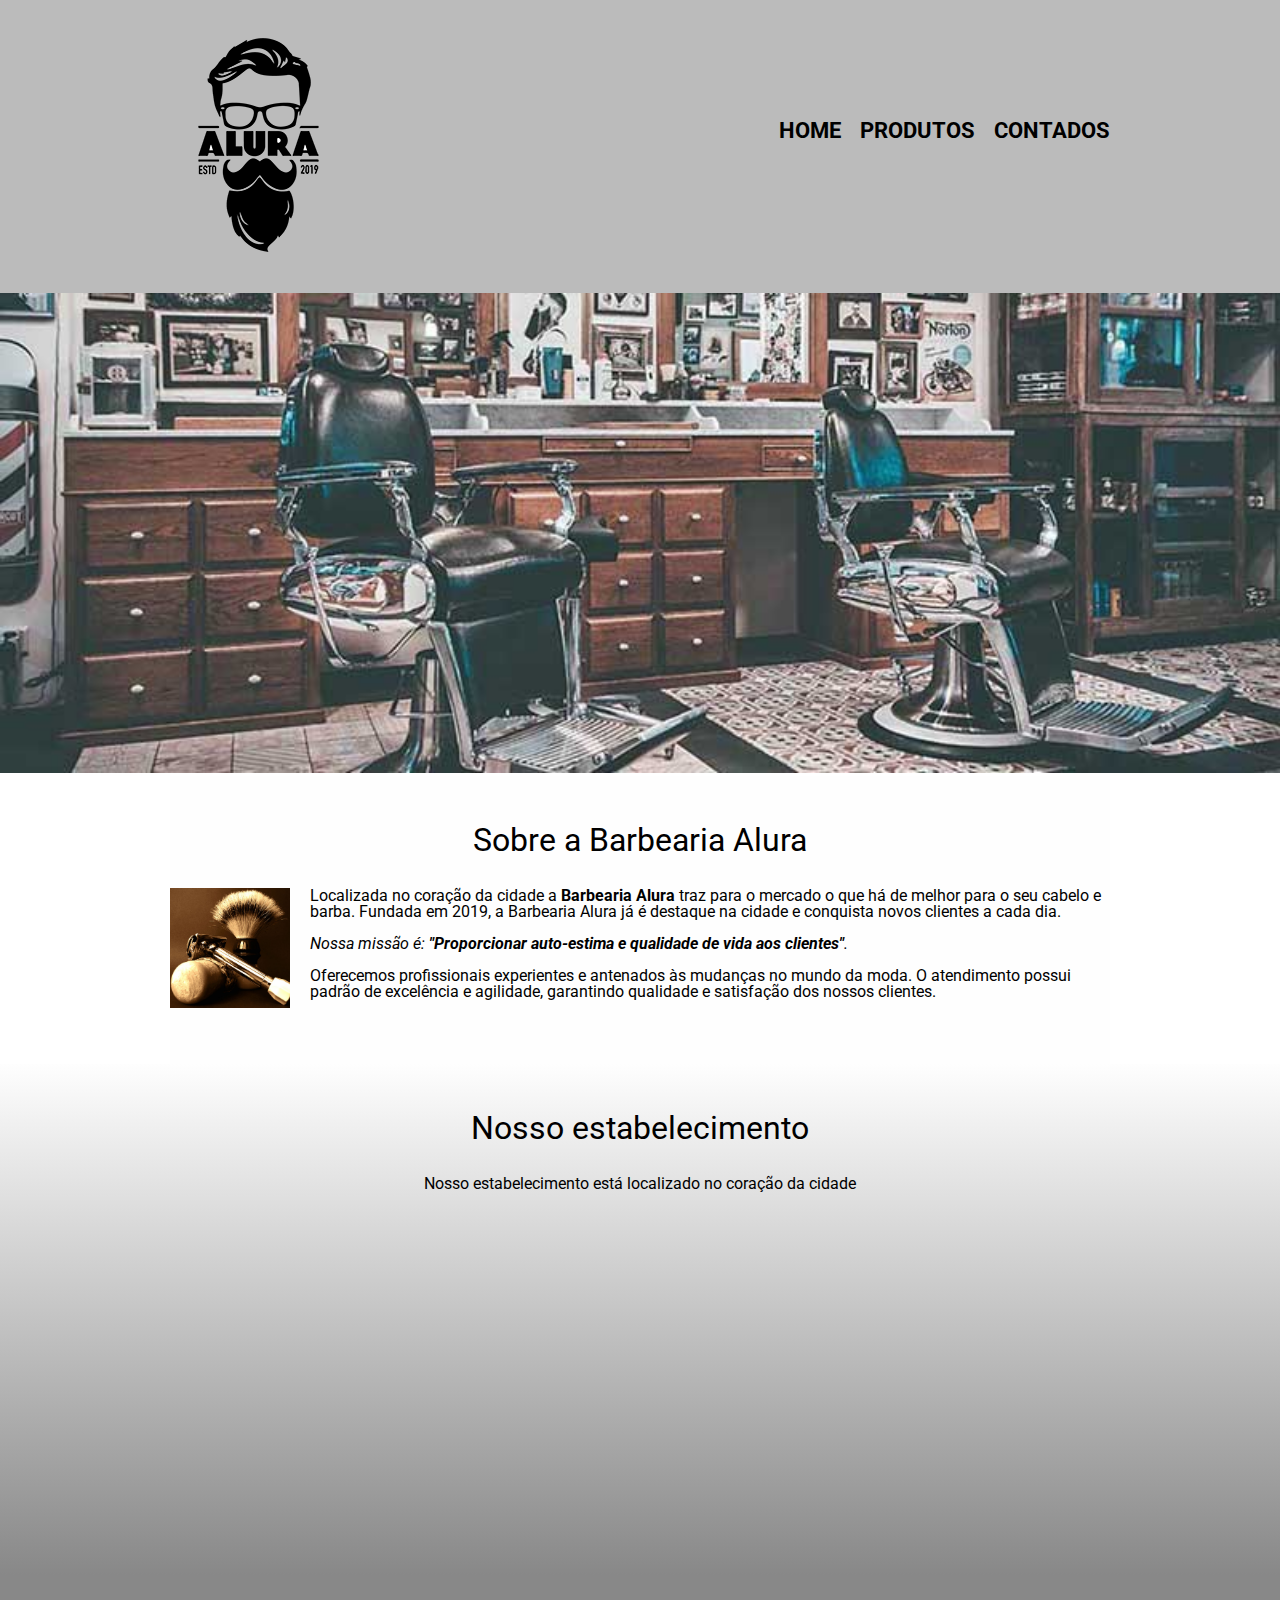
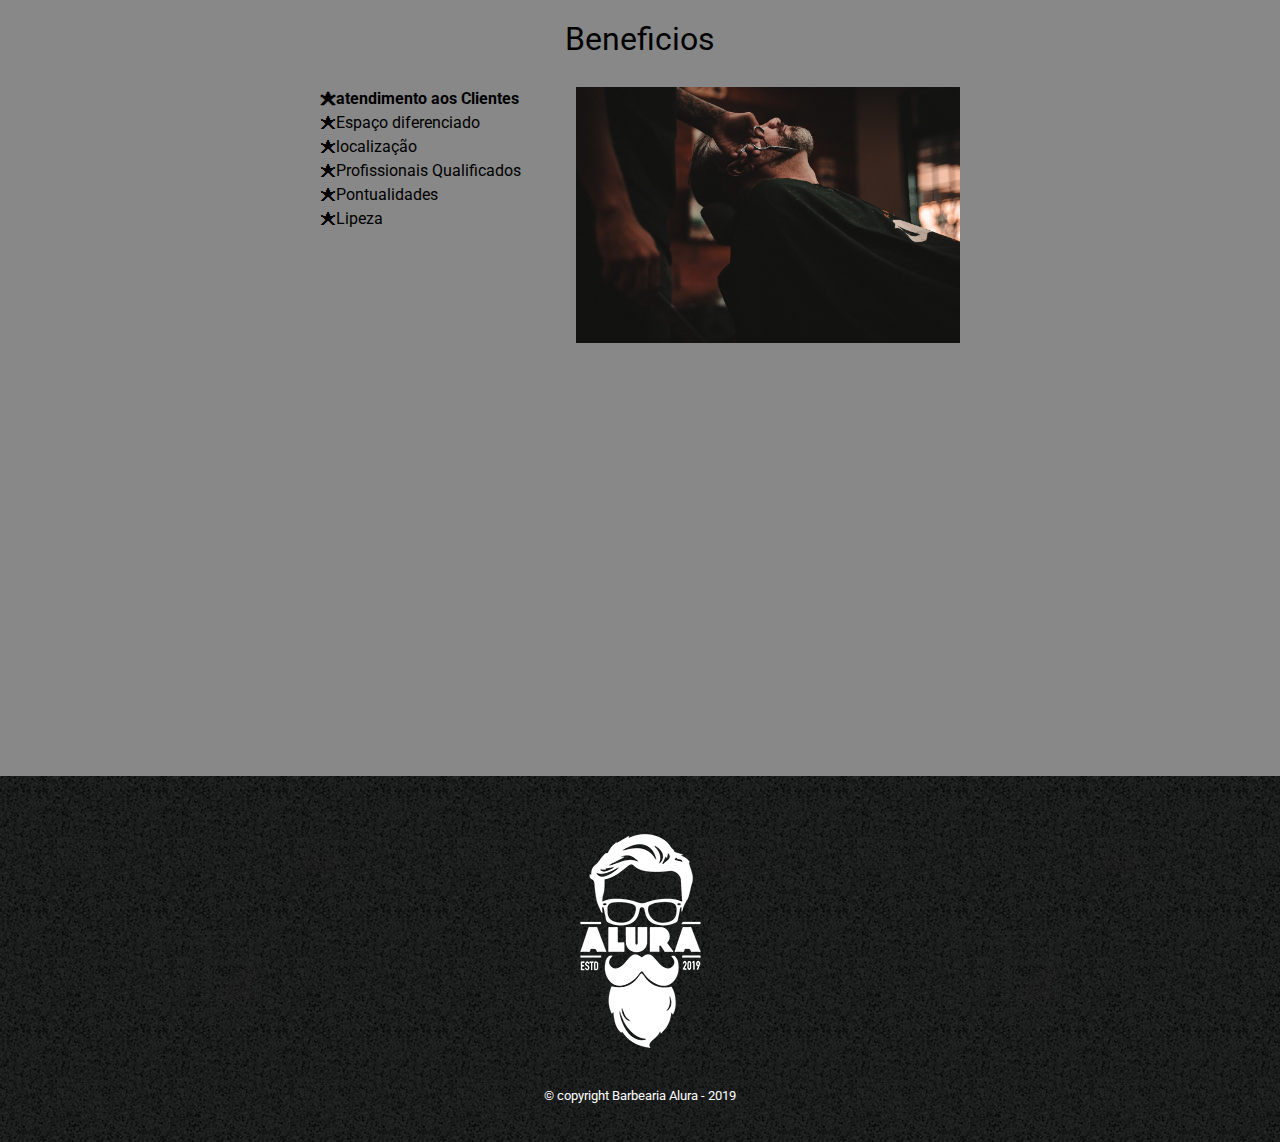
<file: index.html>
<!DOCTYPE html>
<html lang="pt-br">
<head>
    <meta charset="UTF-8">
    <meta http-equiv="X-UA-Compatible" content="IE=edge">
    <meta name="viewport" content="width=device-width, initial-scale=1.0">
    <title>Barbearia Alura</title>
    <link rel="stylesheet" href="reset.css">
    <link rel="stylesheet" href="style.css">
    <link rel="preconnect" href="https://fonts.googleapis.com">
<link rel="preconnect" href="https://fonts.gstatic.com" crossorigin>
<link href="https://fonts.googleapis.com/css2?family=Roboto:ital,wght@0,400;0,700;1,900&display=swap" rel="stylesheet">
     
</head>
<body >
    
        <header>
            <div class="caixa">
                <h1><img src="imagens (1)/logo.png" alt="logo_alura"></h1>
                <nav>
                    <ul >
                        <li><a href="index.html">Home</a></li>
                        <li><a href="produtos.html">Produtos</a></li>
                        <li><a href="contato.html">Contados</a></li>
                    </ul>
                </nav>
            </div> 
        </header>
   
       
       <img class="banner" src="img/banner.jpg" alt="foto barbearia">
       <main>

       <section class="principal">
       <h2 class="titulo-principal">Sobre a Barbearia Alura</h2>

       <img class="utensilios" src="imagens (1)/utensilios.jpg" alt="Utensilios">
       <p>Localizada no coração da cidade a <strong>Barbearia Alura</strong> traz para o mercado o que há de melhor para o seu cabelo e barba. Fundada em 2019, a Barbearia Alura já é destaque na cidade e conquista novos clientes a cada dia.</p>
       <p id="missao" ><em>Nossa missão é: <strong>"Proporcionar auto-estima e qualidade de vida aos clientes"</strong>.</em></p>
       <p >Oferecemos profissionais experientes e antenados às mudanças no mundo da moda. O atendimento possui padrão de excelência e agilidade, garantindo qualidade e satisfação dos nossos clientes.</p>
       </section>

       <section class="mapa">
          <h3 class="titulo-principal">Nosso estabelecimento </h3>
          <p>Nosso estabelecimento está localizado no coração da cidade</p>
          <div class="mapa-conteudo">
              <iframe src="https://www.google.com/maps/embed?pb=!1m14!1m12!1m3!1d3656.449840047712!2d-46.6323319!3d-23.588194799999997!2m3!1f0!2f0!3f0!3m2!1i1024!2i768!4f13.1!5e0!3m2!1spt-BR!2sbr!4v1653393508930!5m2!1spt-BR!2sbr" width="100%" height="300" style="border:0;" allowfullscreen="" loading="lazy" referrerpolicy="no-referrer-when-downgrade"></iframe>
            </div>
       </section>

       <section class="beneficios">
           <h3 class="titulo-principal">Beneficios</h3>
           <div class="conteudo-beneficios">

           <ul class="lista-beneficios">
               <li class="itens">atendimento aos Clientes</li>
               <li class="itens">Espaço diferenciado</li>
               <li class="itens">localização</li>
               <li class="itens">Profissionais Qualificados</li>
               <li class="itens">Pontualidades</li>
               <li class="itens">Lipeza</li>
            </ul><img src="img/beneficios.jpg" alt="imagem de beneficios" class="imagem-beneficios" >
        </div>
       <div class="video">
           <iframe width="560" height="315" src="https://www.youtube.com/embed/wcVVXUV0YUY" title="YouTube video player" frameborder="0" allow="accelerometer; autoplay; clipboard-write; encrypted-media; gyroscope; picture-in-picture" allowfullscreen></iframe></div>
       </section>

    </main>
    <footer>
        <img src="imagens (1)/logo-branco.png" alt="logo barbearia alura">
        <p class="copyright"> &copy; copyright Barbearia Alura - 2019</p>
   </footer>
</body>
</html>
</file>
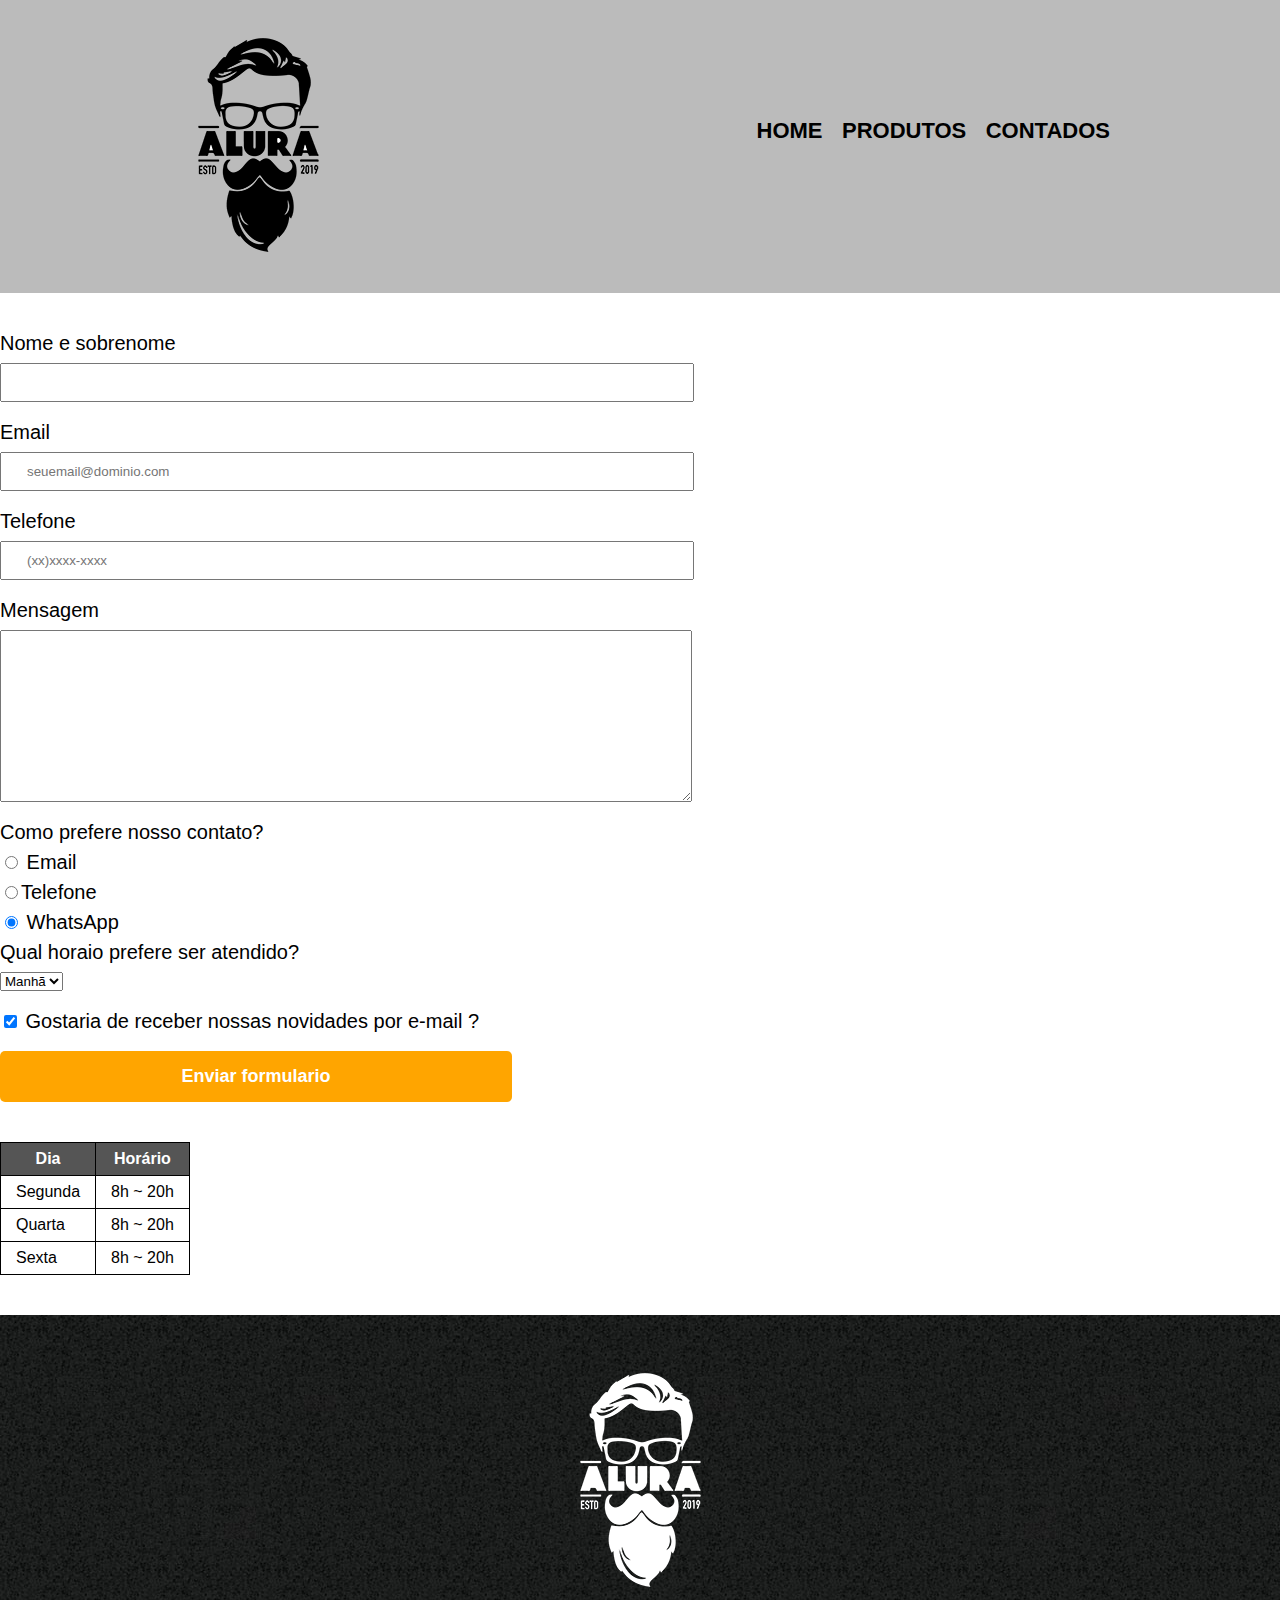
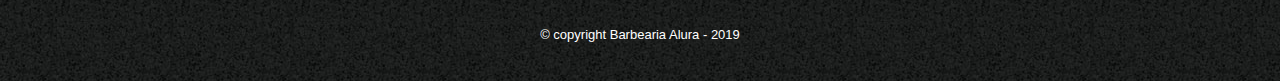
<file: contato.html>
<!DOCTYPE html>
<html lang="pt-br">
<head>
    <meta charset="UTF-8">
    <meta http-equiv="X-UA-Compatible" content="IE=edge">
    <meta name="viewport" content="width=device-width, initial-scale=1.0">
    <title>Contato - Barbearia Alura</title>
    <link rel="stylesheet" href="reset.css">
    <link rel="stylesheet" href="style.css">
</head>
<header>
    <div class="caixa">
        <h1><img src="imagens (1)/logo.png" alt="logo_alura"></h1>
        <nav>
            <ul >
                <li><a href="index.html">Home</a></li>
                <li><a href="produtos.html">Produtos</a></li>
                <li><a href="contato.html">Contados</a></li>
            </ul>
        </nav>
    </div> 
</header>
<main>
    <form>
         <label for="nomesobrenome">Nome e sobrenome</label>
         <input type="text" id="nomesobrenome" class="input-padrao" required>

         <label for="email">Email</label>
         <input type="email" id="email" class="input-padrao" required placeholder="seuemail@dominio.com">

         <label for="Telefone">Telefone</label>
         <input type="tel" id="telefone" class="input-padrao" required placeholder="(xx)xxxx-xxxx">

         <label for="mensagem">Mensagem</label>
         <textarea id="mensagem" cols="70" rows="10" class="input-padrao" required></textarea>

               <fieldset>
             <legend>Como prefere nosso contato?</legend>

             <label for="radio-email"><input type="radio" name="contato" value="email" id="radio-email">
                Email</label>

             <label for="radio-telefone"><input type="radio"  name="contato" value="telefone" id="radio-telefone">Telefone</label>
             

             <label for="radio-whatsapp"><input type="radio"  name="contato" value="whatsapp" id="radio-whatsapp" checked>
                WhatsApp</label>

              </fieldset>
   
         <fieldset>
             <legend>Qual horaio prefere ser atendido?</legend>
             <select >
                 <option>Manhã</option>
                 <option>Tarde</option>
                 <option>Noite</option>
             </select>
         </fieldset>
       <label  class="checkbox"> <input type="checkbox" checked> Gostaria de receber nossas novidades por e-mail ?</label>

         <input type="submit" value="Enviar formulario" class="enviar">
    </form>

    <table>
        <thead>
            <tr>
                <th>Dia</th>
                <th>Horário</th>
            </tr>
        </thead>
        <tbody>
            <tr>
                <td>Segunda</td>
                <td>8h ~ 20h</td>
            </tr>
            <tr>
                <td>Quarta</td>
                <td>8h ~ 20h</td>
            </tr>
            <tr>
                <td>Sexta</td>
                <td>8h ~ 20h</td>
            </tr>
        </tbody>
    </table>
</main>
<footer>
    <img src="imagens (1)/logo-branco.png" alt="logo barbearia alura">
    <p class="copyright"> &copy; copyright Barbearia Alura - 2019</p>
</footer>
</file>
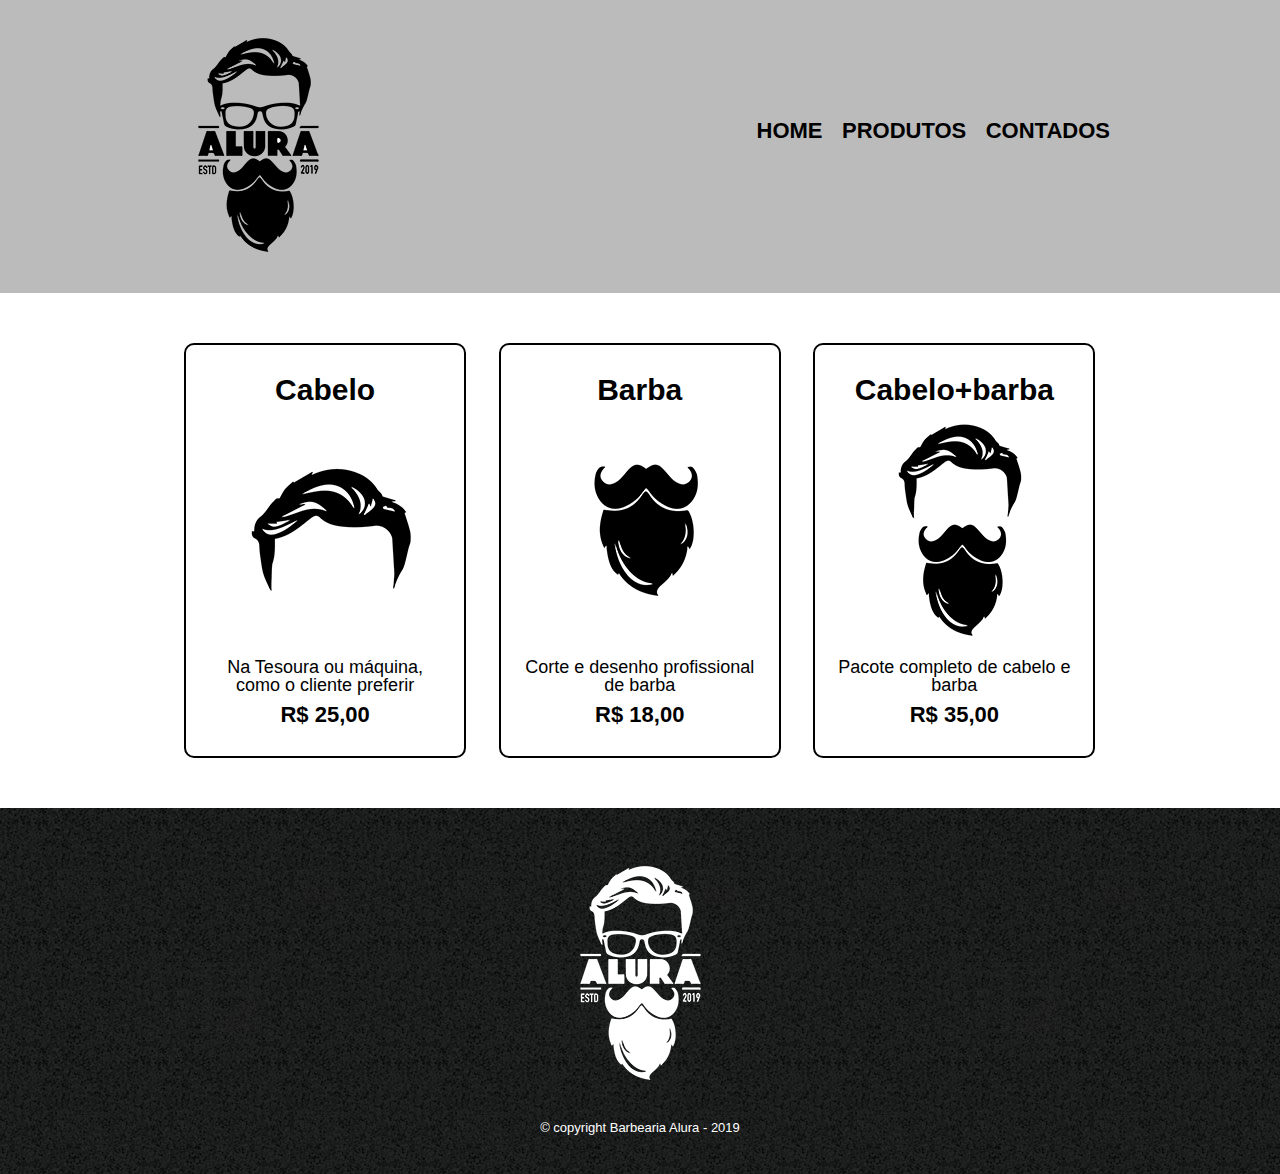
<file: produto.html>
<!DOCTYPE html>
<html lang="pt-br">
<head>
    <meta charset="UTF-8">
    <meta http-equiv="X-UA-Compatible" content="IE=edge">
    <meta name="viewport" content="width=device-width, initial-scale=1.0">
    <title>Produto - Barbearia Alura</title>
    <link rel="stylesheet" href="reset.css">
    <link rel="stylesheet" href="style.css">
</head>
<header>
    <div class="caixa">
        <h1><img src="imagens (1)/logo.png" alt="logo_alura"></h1>
        <nav>
            <ul >
                <li><a href="index.html">Home</a></li>
                <li><a href="produtos.html">Produtos</a></li>
                <li><a href="contato.html">Contados</a></li>
            </ul>
        </nav>
    </div> 
</header>
<body>
       <main>
           <ul class="produtos">
               <li>
                   <h2>Cabelo</h2>
                   <img src="imagens (1)/cabelo.jpg" alt="imagens cabelo">
                   <p class="produto-descricao">Na Tesoura ou máquina, como o cliente preferir</p>
                   <p class="produto-preco">R$ 25,00</p>
                </li>

               <li>
                   <h2>Barba</h2>
                   <img src="imagens (1)/barba.jpg" alt="imagem barba">
                   <p class="produto-descricao">Corte e desenho profissional de barba</p>
                   <p class="produto-preco">R$ 18,00</p>
                </li>
               <li>
                   <h2>Cabelo+barba</h2>
                   <img src="imagens (1)/cabelo+barba.jpg" alt="imagem cabelo+barba">
                   <p class="produto-descricao">Pacote completo de cabelo e barba</p>
                   <p class="produto-preco">R$ 35,00</p>
                </li>
           </ul>
       </main>
       <footer>
            <img src="imagens (1)/logo-branco.png" alt="logo barbearia alura">
            <p class="copyright"> &copy; copyright Barbearia Alura - 2019</p>
       </footer>
</body>
</html>
</file>
<file: style.css>
body{
    font-family: 'Roboto', sans-serif;
}


header{
    background: #BBBBBB;
    padding: 20px 0;
}
.caixa{
    position: relative;
    width: 940px;
    margin: 0 auto;
}
nav{
    position: absolute;
    top: 100px;
    right: 0;
}
nav li{
    display: inline;
    margin: 0 0 0 15px;
}
nav a{
    text-transform: uppercase;
    color: #000000;
    font-weight: bold;
    font-size: 22px;
    text-decoration: none;

}

nav a:hover{

 color: #c78c19;
 text-decoration: underline;

}
.produtos{
    width: 940px;
    margin: 0 auto;
    padding: 50px 0;
}
.produtos li{
    display: inline-block;
    text-align: center;
    width: 30%;
    vertical-align: top;
    /*background: #cccccc;*/
    margin: 0 1.5%;
    padding: 30px 20px ;
    box-sizing: border-box;
    border: 2px solid #000000 ;
    border-radius: 10px;
    
}

.produtos li:hover{
     border-color:#c78c19 ;
}
.produtos li:active{
    border-color: #088c19;
}
.produtos li:hover h2{
    font-size: 35px;
}

.produtos h2 {
    font-size: 30px;
    font-weight: bold;
}
.produto-descricao {
    font-size: 18px;
}

.produto-preco {
    font-size: 22px;
    font-weight: bold;
    margin-top: 10px;
}
footer{
    text-align: center;
    background: url("imagens\ \(1\)/bg.jpg");
    padding:40px 0 ;
}
.copyright{
    color: #ffffff;
    font-size: 13px;
    margin-top: 20px;
    
}
main{
    
}
form{
    margin: 40px 0;
}
form label, form legend {
    display: block;
    font-size: 20px;
    margin: 0 0 10px;
}
.input-padrao{
    display: block;
    margin-bottom: 20px;
    padding: 10px 25px;
    width: 50%;
}
.checkbox{
    margin: 20px 0;
}
.enviar{
    width: 40%;
    padding: 15px 0;
    background: orange;
    color: white;
    font-weight: bold;
    font-size: 18px;
    border: none;
    border-radius: 5px;
    transition: 1s all;
    cursor: pointer;

}
.enviar:hover{
   background: darkorange;
   transform: scale(1.2);
   /*transform: rotate(500deg) scale(3);*/
}
table {
    margin: 20px 0 40px;
}

thead {
    background: #555555;
    color: white;
    font-weight: bold;
}

td, th {
    border: 1px solid #000000;
    padding: 8px 15px;
}
.banner {
   width:100%
}

.titulo-principal{
    text-align: center;
    font-size: 2em;
    margin: 0 0 1em;
    clear: left;
}
.titulo-principal :first-letter{
    font-weight: bold;
}
.principal{
    padding: 3em 0;
    background: #FEFEFE;
    width: 940px;
    margin:  0 auto;
}
.principal p {
    margin: 0 0 1em;
}
.principal strong {
    font-weight: bold;
}
.principal em{
    font-style: italic;
}

.utensilios{
    width: 120px;
    float: left;
    margin: 0 20px  20px 0;
}
.mapa{
    padding: 3em 0;  
    background: linear-gradient(#FEFEFE,#888888);
    
  }
  .mapa-conteudo{
    width: 940px;
    margin: 0 auto;
  }
  .mapa p {
      margin-bottom: 2em;
      text-align: center;
  }
.beneficios{
    padding: 3em 0;
    background: #888888;
}
.conteudo-beneficios{
    width: 640px;
    margin: 0 auto;
}
.lista-beneficios{
    width: 40%;
    display: inline-block;
    vertical-align: top;
}
.itens{
    line-height: 1.5;

}
/*itens:last-child
itens:nth-child(4)
itens:nth-child(2n)

*/
.itens:first-child{
    font-weight: bold;
}
.itens:before {
    content: "🟊";
}

.imagem-beneficios{
    width: 60%;
}

.video{
    width: 560px;
    margin: 2em auto;
}
</file>
